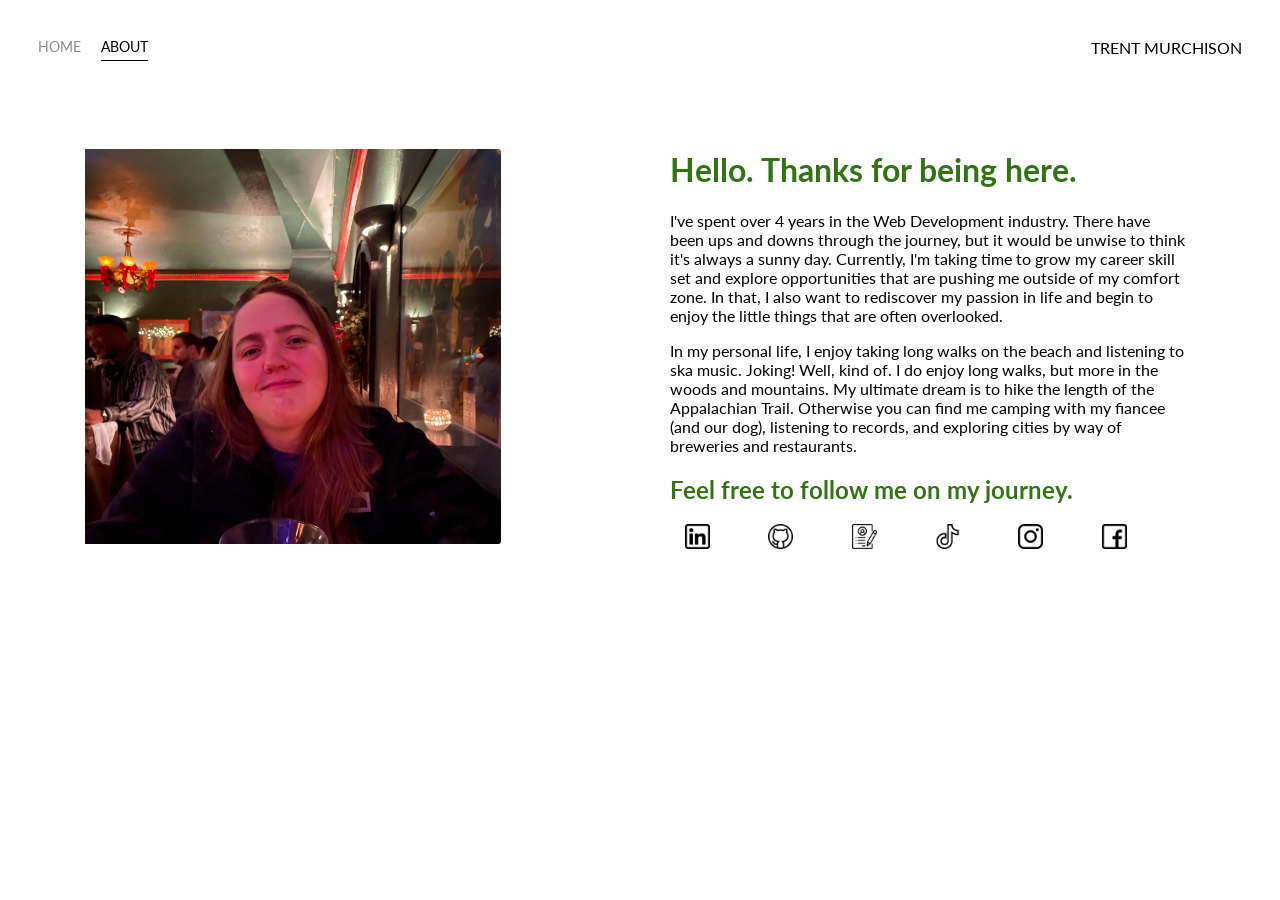
<file: about.html>
<!DOCTYPE html>
<html>
    <head>
        <meta charset="utf-8" />
        <title>TM | About</title>
        <link href="https://fonts.googleapis.com/css?family=Lato" rel="stylesheet">
        <link rel="stylesheet" href="styles.css">
    </head>

    <body>
        <div class="container">

            <div class="nav-wrapper">
                <div class="left-side">
                    <div class="nav-link-wrapper">
                        <a href="home">Home</a>
                    </div>
                    <div class="nav-link-wrapper active-nav-link">
                        <a href="about">About</a>
                    </div>
                </div>
                <div class="right-side">
                    <div class="brand">
                        TRENT MURCHISON
                    </div>
                </div>
            </div>

            <div class="content-wrapper">
                <div class="two-column-wrapper">
                    <div class="profile-image-wrapper">
                        <img src="Images/Profile.jpg" alt="Image of Trent Murchison. Pictured person has long lenght blonde hair and is smiling at camera.">
                    </div>
            
                    <div class="profile-content-wrapper">
                        <h1>Hello. Thanks for being here.</h1>
                        <p>I've spent over 4 years in the Web Development industry. There have been ups and downs through the journey, but 
                            it would be unwise to think it's always a sunny day. Currently, I'm taking time to grow my career skill set and
                            explore opportunities that are pushing me outside of my comfort zone. In that, I also want to rediscover my passion
                            in life and begin to enjoy the little things that are often overlooked.
                        </p>
            
                        <p>In my personal life, I enjoy taking long walks on the beach and listening to ska music. Joking! Well, kind of. I do enjoy
                            long walks, but more in the woods and mountains. My ultimate dream is to hike the length of the Appalachian Trail. Otherwise
                            you can find me camping with my fiancee (and our dog), listening to records, and exploring cities by way of breweries and 
                            restaurants. 
                        </p>

                        <h2>Feel free to follow me on my journey.</h2>
                        <div class="social-wrapper">

                            <div class="social">
                                <a href="https://www.linkedin.com/in/murchison-trent/" target="_blank">
                                    <img class="social-img" src="Images/Social/linkedin.png" alt="LinkedIn Logo">
                                </a>
                            </div>

                            <div class="social">
                                <a href="https://github.com/sporkenthusiast" target="_blank">
                                    <img class="social-img" src="Images/Social/github.png" alt="GitHub Logo">
                                </a>
                            </div>

                            <div class="social">
                                <a href="Documents/Resume223.pdf" target="_blank">
                                    <img class="social-img" src="Images/Social/resume.png" alt="Resume">
                                </a>
                            </div>

                            <div class="social">
                                <a href="https://www.tiktok.com/@enternicknamehere" target="_blank">
                                    <img class="social-img" src="Images/Social/tik-tok.png" alt="TikTok Logo">
                                </a>
                            </div>

                            <div class="social">
                                <a href="https://www.instagram.com/murchisontrent/?hl=en" target="_blank">
                                    <img class="social-img" src="Images/Social/instagram.png" alt="Instagram Logo">
                                </a>
                            </div>

                            <div class="social">
                                <a href="https://www.facebook.com/aubree.trent/" target="_blank">
                                    <img class="social-img" src="Images/Social/facebook.png" alt="Facebook Logo">
                                </a>
                            </div>
                        </div>
                    </div>
                </div>
            </div>

        </div>
    </body>
</html>
</file>
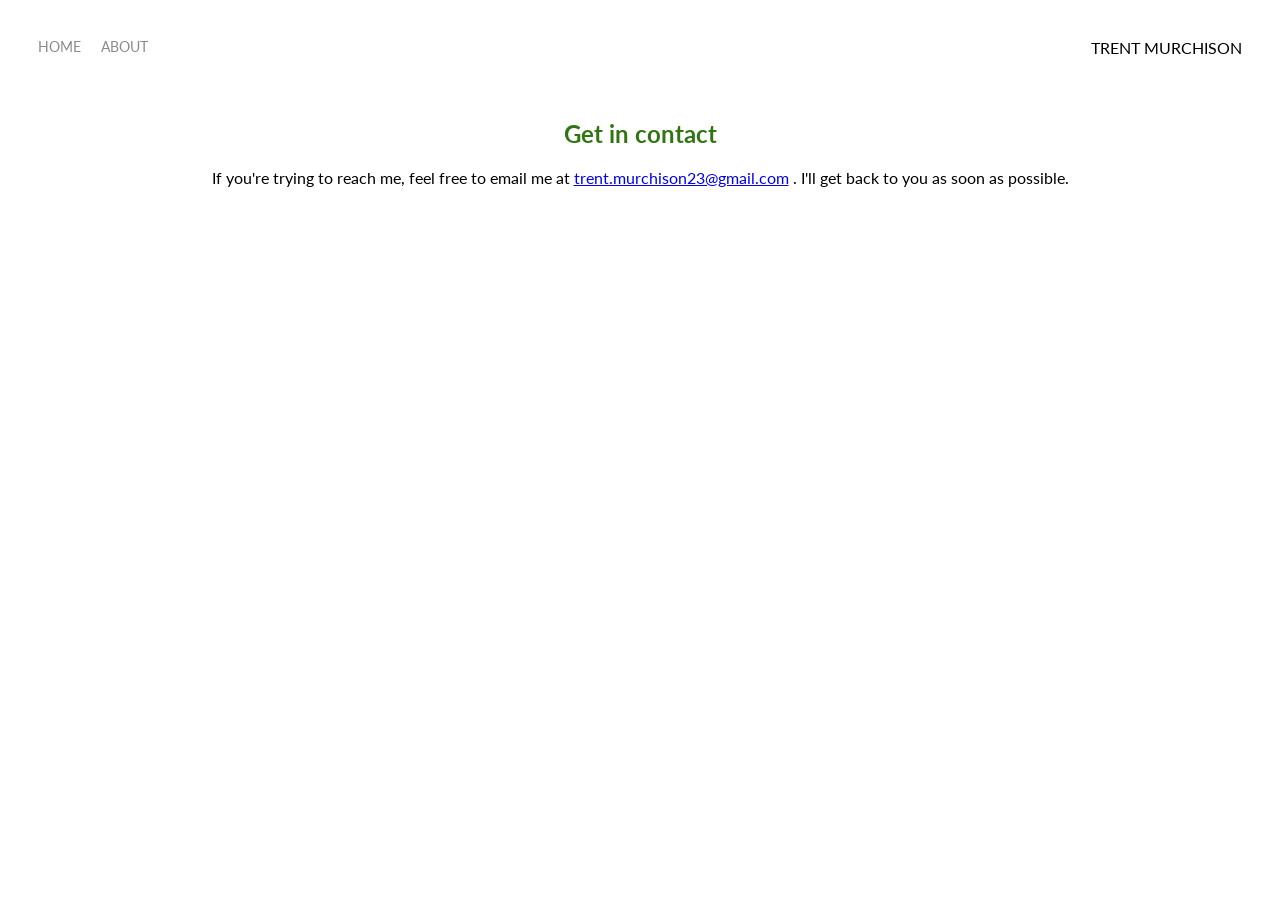
<file: contact.html>
<!DOCTYPE html>
<html>
    <head>
        <meta charset="utf-8" />
        <title>TM | Contact</title>
        <link href="https://fonts.googleapis.com/css?family=Lato" rel="stylesheet">
        <link rel="stylesheet" href="styles.css">
    </head>

    <body>
        <div class="container">

            <div class="nav-wrapper">
                <div class="left-side">
                    <div class="nav-link-wrapper">
                        <a href="home">Home</a>
                    </div>
                    <div class="nav-link-wrapper">
                        <a href="about">About</a>
                    </div>
                </div>
                <div class="right-side">
                    <div class="brand">
                        TRENT MURCHISON
                    </div>
                </div>
            </div>

            <div class="content-wrapper">
                <div class="contact-wrapper">
                    <h2> Get in contact </h2>
                    <p> If you're trying to reach me, feel free to email me at
                        <a href="mailto: trent.murchison23@gmail.com"> trent.murchison23@gmail.com</a> . I'll get back to you as soon as possible.
                    </p>
                </div>
            </div>

        </div>
    </body>
</html>
</file>
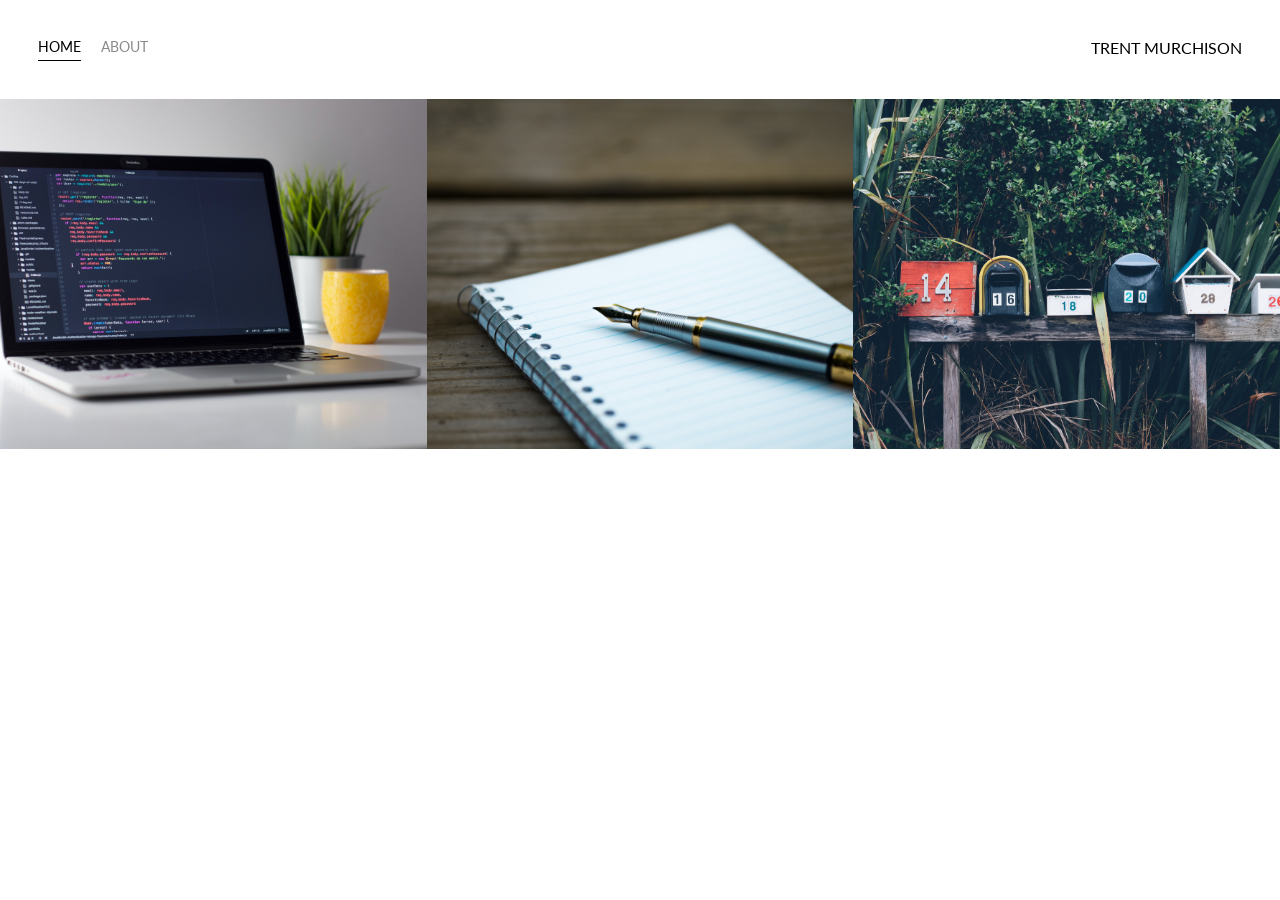
<file: home.html>
<!DOCTYPE html>
<html>
    <head>
        <meta charset="utf-8" />
        <title>TM | Home</title>
        <link href="https://fonts.googleapis.com/css?family=Lato" rel="stylesheet">
        <link rel="stylesheet" href="styles.css">
    </head>

    <body>
        <div class="container">

            <div class="nav-wrapper">
                <div class="left-side">
                    <div class="nav-link-wrapper active-nav-link">
                        <a href="home">Home</a>
                    </div>
                    <div class="nav-link-wrapper">
                        <a href="about">About</a>
                    </div>
                </div>
                <div class="right-side">
                    <div class="brand">
                        TRENT MURCHISON
                    </div>
                </div>
            </div>

            <div class="home-content-wrapper">
                <div class="portfolio-items-wrapper">

                    <div>
                        <a class="portfolio-item-wrapper" href="projects">
                            <div class="portfolio-img-background" style="background-image:url('Images/Computer.jpg')"></div>
                        
                            <div class="img-text-wrapper">
                                <div class="subtitle">
                                    Past and Current Projects
                                </div>
                            </div>
                        </a>
                    </div>

                    <div>
                        <a class="portfolio-item-wrapper" href="writing">
                            <div class="portfolio-img-background" style="background-image:url('Images/Blogging.jpg')"></div>
                        
                            <div class="img-text-wrapper">
                                <div class="subtitle">
                                    Writing Pieces
                                </div>
                            </div>
                        </a>
                    </div>

                    <div>
                        <a class="portfolio-item-wrapper" href="contact">
                            <div class="portfolio-img-background" style="background-image:url('Images/Contact.jpg')"></div>
                        
                            <div class="img-text-wrapper">
                                <div class="subtitle">
                                    Contact
                                </div>
                            </div>
                        </a>
                    </div>

                </div>
            </div>

        </div>
    </body>

    <script>
        const portfolioItems = document.querySelectorAll('.portfolio-item-wrapper');

        portfolioItems.forEach(portfolioItem => {
            portfolioItem.addEventListener('mouseover', () => {
                portfolioItem.childNodes[1].classList.add('image-blur');
            });
            portfolioItem.addEventListener('mouseout', () => {
                portfolioItem.childNodes[1].classList.remove('image-blur');
            });
        });
    </script>
</html>
</file>
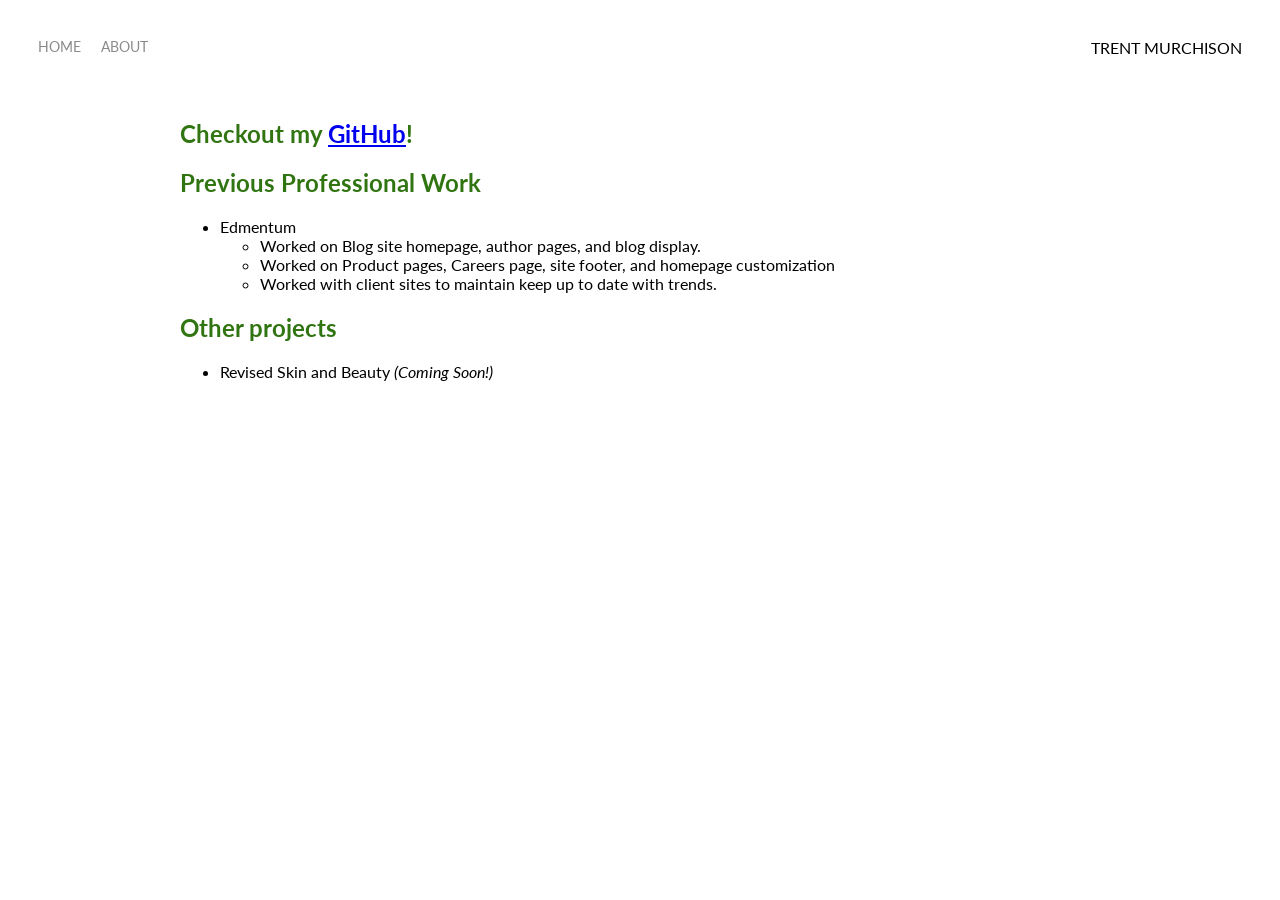
<file: projects.html>
<!DOCTYPE html>
<html>
    <head>
        <meta charset="utf-8" />
        <title>TM | Projects</title>
        <link href="https://fonts.googleapis.com/css?family=Lato" rel="stylesheet">
        <link rel="stylesheet" href="styles.css">
    </head>

    <body>
        <div class="container">

            <div class="nav-wrapper">
                <div class="left-side">
                    <div class="nav-link-wrapper">
                        <a href="home">Home</a>
                    </div>
                    <div class="nav-link-wrapper">
                        <a href="about">About</a>
                    </div>
                </div>
                <div class="right-side">
                    <div class="brand">
                        TRENT MURCHISON
                    </div>
                </div>
            </div>

            <div class="content-wrapper">
                <div class="project-wrapper">
                    <h2> Checkout my <a href="https://github.com/sporkenthusiast">GitHub</a>! </h2>
                    <h2> Previous Professional Work </h2>
                    <ul>
                        <li>
                            Edmentum
                            <ul>
                                <li>Worked on Blog site homepage, author pages, and blog display.</li>
                                <li>Worked on Product pages, Careers page, site footer, and homepage customization</li>
                                <li>Worked with client sites to maintain keep up to date with trends.</li>
                            </ul>
                        </li>
                    </ul>
                    <h2> Other projects </h2>
                    <ul>
                        <li>Revised Skin and Beauty <i>(Coming Soon!)</i></li>
                    </ul>
                </div>
            </div>

        </div>
    </body>
</html>
</file>
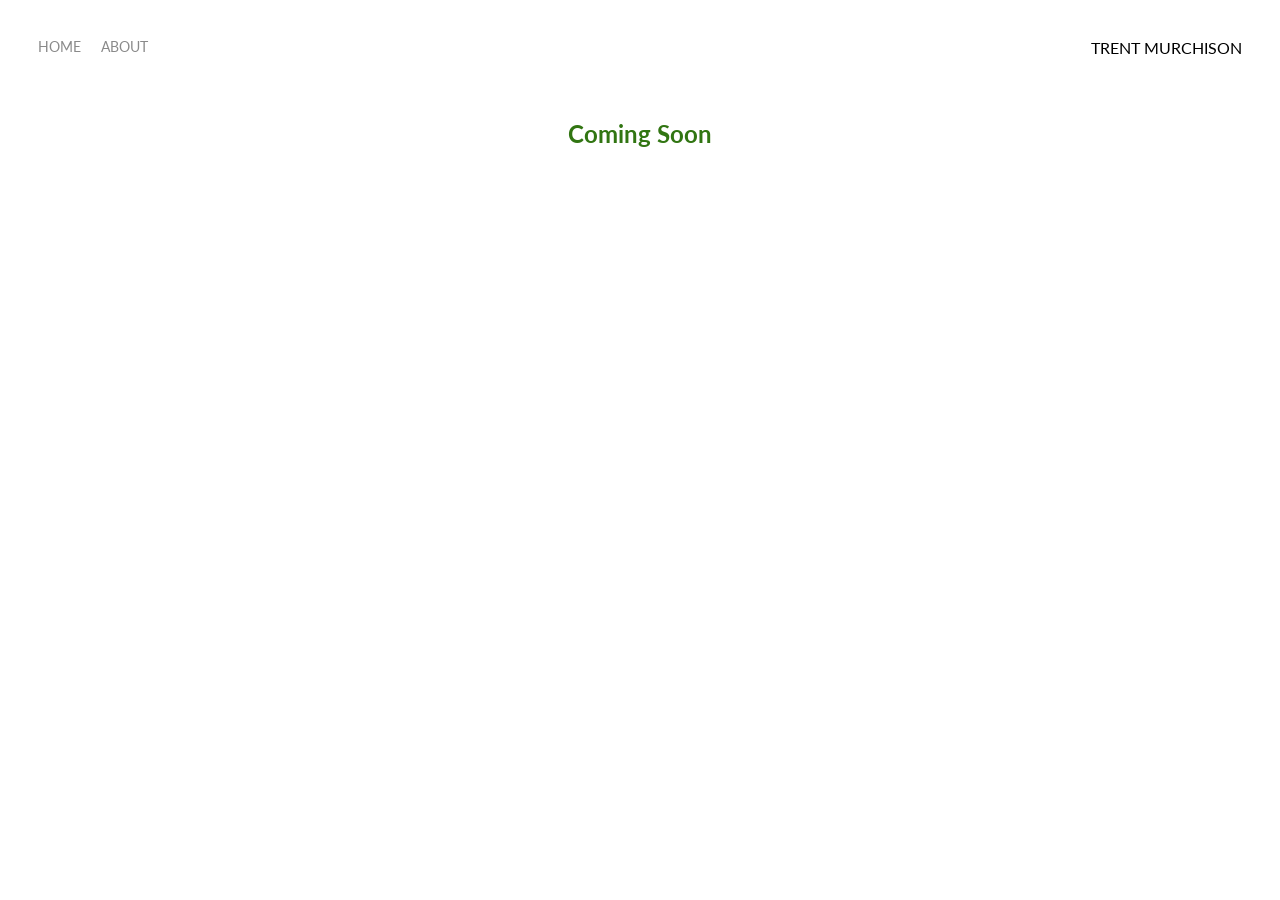
<file: writing.html>
<!DOCTYPE html>
<html>
    <head>
        <meta charset="utf-8" />
        <title>TM | Writing</title>
        <link href="https://fonts.googleapis.com/css?family=Lato" rel="stylesheet">
        <link rel="stylesheet" href="styles.css">
    </head>

    <body>
        <div class="container">

            <div class="nav-wrapper">
                <div class="left-side">
                    <div class="nav-link-wrapper">
                        <a href="home">Home</a>
                    </div>
                    <div class="nav-link-wrapper">
                        <a href="about">About</a>
                    </div>
                </div>
                <div class="right-side">
                    <div class="brand">
                        TRENT MURCHISON
                    </div>
                </div>
            </div>

            <div class="content-wrapper">
                <div class="writing-wrapper">
                    <h2>Coming Soon</h2>
                </div>
            </div>

        </div>
    </body>
</html>
</file>
<file: styles.css>
body {
  font-family: "Lato", sans-serif;
  margin: 0px;
}

h1, h2{
  color: rgb(49, 117, 18);
}
.container {
  display: grid;
  grid-template-columns: 1fr;
}

.nav-wrapper {
  display: flex;
  justify-content: space-between;
  padding: 38px;
}

.left-side {
  display: flex;
}

.nav-wrapper > .left-side > div {
  margin-right: 20px;
  text-transform: uppercase;
  font-size: 0.9rem;
}

.nav-link-wrapper {
  height: 22px;
  border-bottom: 1px solid transparent;
  transition: border-bottom 0.5s;
}

.active-nav-link {
  border-bottom: 1px solid black;
}

.active-nav-link a {
  color: black !important;
}

.nav-link-wrapper a {
  color: #8a8a8a;
  text-decoration: none;
  transition: color 0.5s;
}

.nav-link-wrapper:hover {
  border-bottom: 1px solid black;
}

.nav-link-wrapper a:hover {
  color: black;
}

.portfolio-items-wrapper {
  display: grid;
  grid-template-columns: 1fr 1fr 1fr;
}

.portfolio-item-wrapper {
  position: relative;
}

.portfolio-img-background {
  background-size: cover;
  background-position: center;
  background-repeat: no-repeat;
  height: 350px;
  width: 100%;
}

.img-text-wrapper {
  position: absolute;
  top: 0;
  display: flex;
  flex-direction: column;
  justify-content: center;
  align-items: center;
  height: 350px;
  margin-top: 100px;
  text-align: center;
  padding-left: 100px;
  padding-right: 100px;
}

.img-text-wrapper .subtitle {
  transition: 1s;
  color: transparent;
  font-weight: 600;
  font-size: 1.5rem;
}

.image-blur {
  transition: 1s;
  filter: brightness(10%);
}

.img-text-wrapper:hover .subtitle {
  color: rgb(49, 117, 18);
}

.logo-wrapper img {
  width: 50%;
  margin-bottom: 20px;
}

.two-column-wrapper {
  display: grid;
  grid-template-columns: 1fr 1fr;
}

.profile-image-wrapper img {
  width: 65%;
  padding-left: 85px;
  align-items: center;
  border-radius: 3px;
  margin-top: 50px;
}

.profile-content-wrapper {
  padding: 30px;
  margin-right: 65px;
}

.social-wrapper {
  display: grid;
  grid-template-columns: 1fr 1fr 1fr 1fr 1fr 1fr;
  margin-left: 15px;
}

.social-img {
  width: 30%;
}

.contact-wrapper, .writing-wrapper{
  text-align: center;
}

.project-wrapper{
  margin-left: 20vh;
}
</file>
